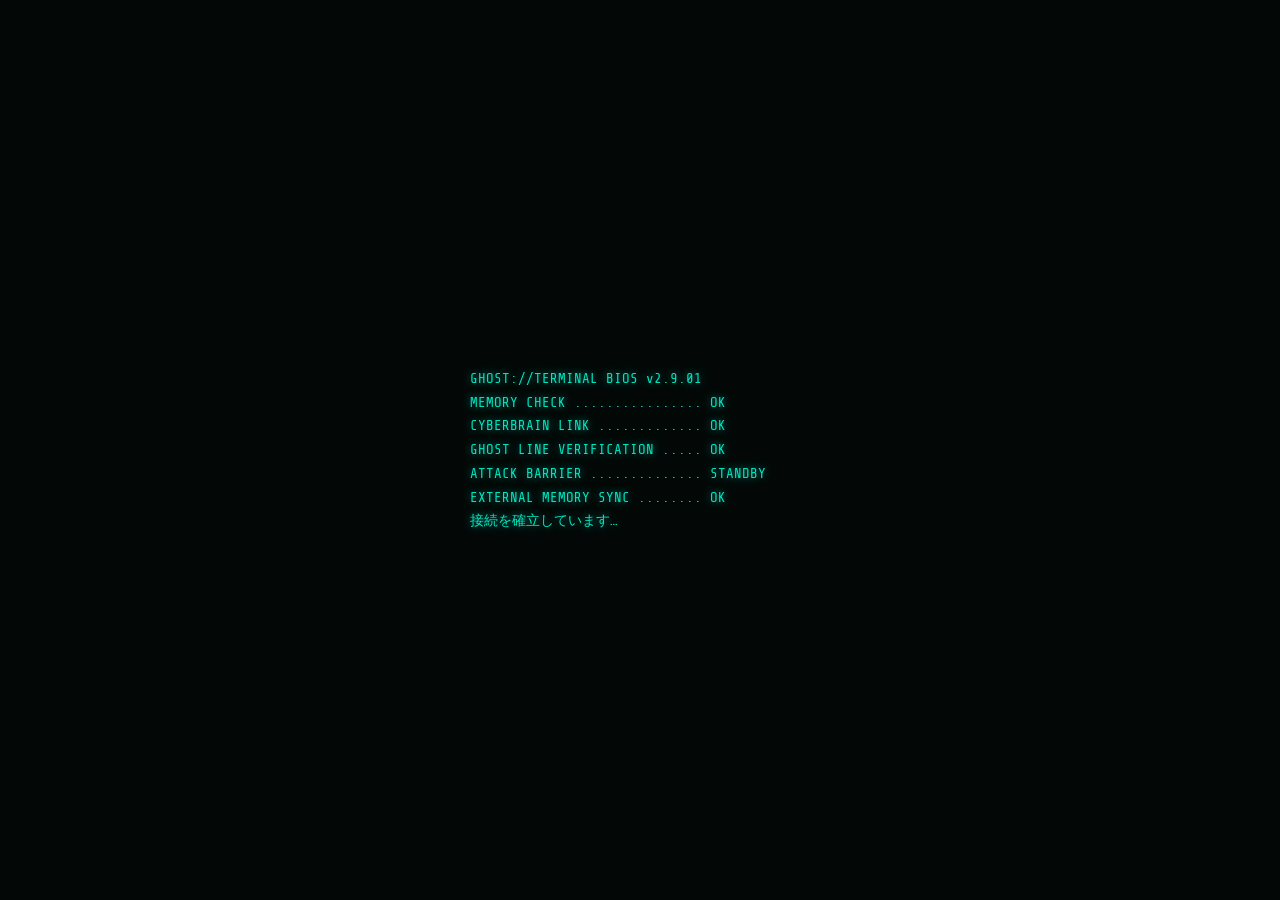
<file: index.html>
<!DOCTYPE html>
<html lang="ja">
<head>
<meta charset="UTF-8">
<meta name="viewport" content="width=device-width, initial-scale=1.0">
<title>GHOST://TERMINAL — 電脳分析端末</title>
<link rel="icon" href="data:image/svg+xml,%3Csvg xmlns='http://www.w3.org/2000/svg' viewBox='0 0 16 16'%3E%3Ccircle cx='8' cy='8' r='6' fill='none' stroke='%2300e5c0' stroke-width='1.5'/%3E%3Ccircle cx='8' cy='8' r='2' fill='%2300e5c0'/%3E%3C/svg%3E">
<link rel="preconnect" href="https://fonts.googleapis.com">
<link href="https://fonts.googleapis.com/css2?family=Share+Tech+Mono&family=Noto+Sans+JP:wght@300;400;700&display=swap" rel="stylesheet">
<link rel="stylesheet" href="css/style.css">
</head>
<body>

<!-- 背景エフェクト -->
<canvas id="rain-canvas"></canvas>
<div class="scanlines" aria-hidden="true"></div>
<div class="vignette" aria-hidden="true"></div>

<!-- ブートシーケンス -->
<div id="boot-overlay">
  <pre id="boot-log"></pre>
</div>

<div id="app" class="hidden">

  <!-- ヘッダー -->
  <header class="hud-header">
    <div class="header-left">
      <div class="logo glitch" data-text="GHOST://TERMINAL">GHOST://TERMINAL</div>
      <div class="sub-logo">STAND ALONE ANALYSIS UNIT // 電脳分析端末 v2.9</div>
    </div>
    <div class="header-right">
      <div id="clock-main" class="clock-main">--:--:--</div>
      <div id="clock-date" class="clock-date">----.--.-- ---</div>
      <div class="conn-status">LINK: <span id="online-status" class="status-ok">ONLINE</span></div>
    </div>
  </header>

  <div class="ticker-wrap">
    <div class="ticker" id="ticker">
      ▌ SECURE CHANNEL ESTABLISHED ▌ 外部記憶装置との同期完了 ▌ GHOST LINE: STABLE ▌ 攻性防壁: STANDBY ▌ NO INTRUSION DETECTED ▌
    </div>
  </div>

  <!-- メイングリッド -->
  <main class="grid">

    <!-- ═══ システム診断 ═══ -->
    <section class="panel" id="panel-system">
      <h2 class="panel-title"><span class="tag">SYS</span>SYSTEM DIAGNOSTICS // 義体状態診断</h2>
      <div class="panel-body">
        <table class="kv-table" id="sys-table"></table>
        <div class="gauge-block">
          <div class="gauge-row">
            <span class="gauge-label">POWER CELL</span>
            <div class="gauge"><div class="gauge-fill" id="battery-gauge" style="width:0%"></div></div>
            <span class="gauge-val" id="battery-val">--%</span>
          </div>
          <div class="gauge-row">
            <span class="gauge-label">MEM HEAP</span>
            <div class="gauge"><div class="gauge-fill" id="memory-gauge" style="width:0%"></div></div>
            <span class="gauge-val" id="memory-val">--</span>
          </div>
        </div>
        <div class="waveform-wrap">
          <canvas id="waveform" height="46"></canvas>
          <span class="waveform-label">NEURAL ACTIVITY</span>
        </div>
      </div>
    </section>

    <!-- ═══ 環境情報 ═══ -->
    <section class="panel" id="panel-geo">
      <h2 class="panel-title"><span class="tag">ENV</span>GEO / ATMOSPHERE // 環境走査</h2>
      <div class="panel-body">
        <div class="geo-coords">
          <div>LAT <span id="geo-lat" class="num">--.----</span></div>
          <div>LON <span id="geo-lon" class="num">--.----</span></div>
          <div id="geo-source" class="geo-source">POSITION: 取得中…</div>
        </div>
        <div class="weather-main">
          <div class="weather-temp"><span id="wx-temp">--</span><span class="unit">°C</span></div>
          <div class="weather-desc" id="wx-desc">気象データ受信中…</div>
        </div>
        <table class="kv-table" id="wx-table"></table>
        <div class="world-clocks" id="world-clocks"></div>
      </div>
    </section>

    <!-- ═══ データログ ═══ -->
    <section class="panel panel-wide" id="panel-datalog">
      <h2 class="panel-title"><span class="tag">LOG</span>PERSONAL DATA LOG // 外部記憶解析</h2>
      <div class="panel-body datalog-body">
        <form id="log-form" class="log-form">
          <select id="log-category" aria-label="カテゴリ">
            <option value="仕事">仕事</option>
            <option value="生活">生活</option>
            <option value="支出">支出</option>
            <option value="健康">健康</option>
            <option value="学習">学習</option>
            <option value="その他">その他</option>
          </select>
          <input type="number" id="log-value" placeholder="数値 (時間・金額など)" step="any" required aria-label="数値">
          <input type="text" id="log-note" placeholder="メモ (任意)" maxlength="60" aria-label="メモ">
          <button type="submit">RECORD ▸</button>
          <button type="button" id="log-clear" class="btn-danger">PURGE ALL</button>
        </form>
        <div class="datalog-cols">
          <div class="chart-wrap">
            <div class="chart-title">カテゴリ別合計</div>
            <canvas id="log-chart" height="220"></canvas>
          </div>
          <div class="log-list-wrap">
            <div class="chart-title">RECENT ENTRIES</div>
            <ul id="log-list" class="log-list"></ul>
          </div>
        </div>
      </div>
    </section>

    <!-- ═══ 外部フィード ═══ -->
    <section class="panel panel-wide" id="panel-feed">
      <h2 class="panel-title"><span class="tag">NET</span>INTERCEPTED FEED // 傍受通信</h2>
      <div class="panel-body">
        <ul id="feed-list" class="feed-list">
          <li class="feed-loading">◢ 通信傍受中 — SCANNING PUBLIC CHANNELS…</li>
        </ul>
      </div>
    </section>

  </main>

  <footer class="hud-footer">
    <span>SESSION UPTIME: <span id="uptime" class="num">00:00:00</span></span>
    <span><a href="ops/index.html" style="color:inherit;">GHOST://OPS — 作戦管制端末 ▸</a></span>
    <span>「ネットは広大だわ」</span>
    <span>PUBLIC SECURITY SECTION 9 — UNOFFICIAL TERMINAL</span>
  </footer>
</div>

<script src="js/fx.js"></script>
<script src="js/system.js"></script>
<script src="js/geo.js"></script>
<script src="js/datalog.js"></script>
<script src="js/feed.js"></script>
<script src="js/main.js"></script>
</body>
</html>
</file>
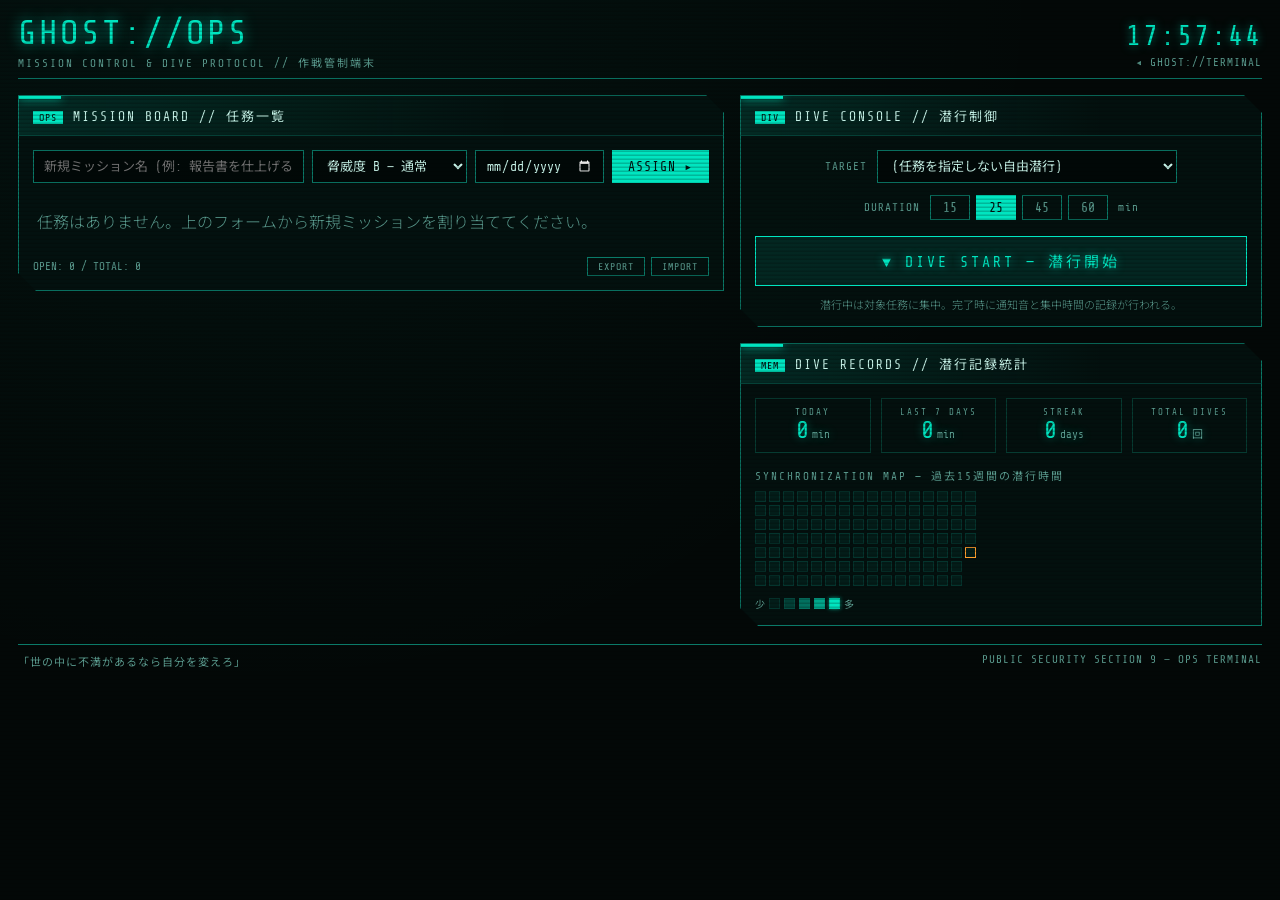
<file: ops/index.html>
<!DOCTYPE html>
<html lang="ja">
<head>
<meta charset="UTF-8">
<meta name="viewport" content="width=device-width, initial-scale=1.0">
<title>GHOST://OPS — ミッション管理・DIVE端末</title>
<link rel="icon" href="data:image/svg+xml,%3Csvg xmlns='http://www.w3.org/2000/svg' viewBox='0 0 16 16'%3E%3Cpath d='M2 8 L8 2 L14 8 L8 14 Z' fill='none' stroke='%2300e5c0' stroke-width='1.5'/%3E%3Ccircle cx='8' cy='8' r='1.8' fill='%23ff9e2c'/%3E%3C/svg%3E">
<link rel="preconnect" href="https://fonts.googleapis.com">
<link href="https://fonts.googleapis.com/css2?family=Share+Tech+Mono&family=Noto+Sans+JP:wght@300;400;700&display=swap" rel="stylesheet">
<link rel="stylesheet" href="css/style.css">
</head>
<body>

<div class="scanlines" aria-hidden="true"></div>

<div id="app">

  <header class="hud-header">
    <div class="header-left">
      <div class="logo">GHOST://OPS</div>
      <div class="sub-logo">MISSION CONTROL &amp; DIVE PROTOCOL // 作戦管制端末</div>
    </div>
    <div class="header-right">
      <div id="clock-main" class="clock-main">--:--:--</div>
      <div class="header-links">
        <a href="../index.html">◂ GHOST://TERMINAL</a>
      </div>
    </div>
  </header>

  <main class="layout">

    <!-- ═══ ミッションボード ═══ -->
    <section class="panel" id="panel-missions">
      <h2 class="panel-title"><span class="tag">OPS</span>MISSION BOARD // 任務一覧</h2>
      <div class="panel-body">
        <form id="mission-form" class="mission-form">
          <input type="text" id="m-title" placeholder="新規ミッション名 (例: 報告書を仕上げる)" maxlength="80" required>
          <select id="m-threat" title="脅威度 (優先度)">
            <option value="A">脅威度 A — 最優先</option>
            <option value="B" selected>脅威度 B — 通常</option>
            <option value="C">脅威度 C — 低</option>
          </select>
          <input type="date" id="m-deadline" title="期限 (任意)">
          <button type="submit">ASSIGN ▸</button>
        </form>
        <ul id="mission-list" class="mission-list"></ul>
        <div class="board-footer">
          <span id="mission-summary" class="muted"></span>
          <span class="io-buttons">
            <button id="btn-export" class="btn-ghost" title="全データをJSONで保存">EXPORT</button>
            <button id="btn-import" class="btn-ghost" title="JSONから復元">IMPORT</button>
            <input type="file" id="import-file" accept=".json" hidden>
          </span>
        </div>
      </div>
    </section>

    <!-- ═══ DIVEコンソール ═══ -->
    <section class="panel" id="panel-dive">
      <h2 class="panel-title"><span class="tag">DIV</span>DIVE CONSOLE // 潜行制御</h2>
      <div class="panel-body dive-body">
        <div id="dive-idle">
          <div class="dive-row">
            <label class="muted" for="dive-mission">TARGET</label>
            <select id="dive-mission"></select>
          </div>
          <div class="dive-row">
            <span class="muted">DURATION</span>
            <div class="duration-btns" id="duration-btns">
              <button data-min="15">15</button>
              <button data-min="25" class="sel">25</button>
              <button data-min="45">45</button>
              <button data-min="60">60</button>
            </div>
            <span class="muted">min</span>
          </div>
          <button id="btn-dive" class="btn-dive">▼ DIVE START — 潜行開始</button>
          <p class="dive-hint muted">潜行中は対象任務に集中。完了時に通知音と集中時間の記録が行われる。</p>
        </div>

        <div id="dive-active" class="hidden">
          <div class="dive-target-label muted">DIVING INTO:</div>
          <div id="dive-target" class="dive-target">—</div>
          <div id="dive-timer" class="dive-timer">25:00</div>
          <div class="dive-depth-wrap">
            <div class="dive-depth" id="dive-depth"></div>
          </div>
          <canvas id="dive-wave" height="50"></canvas>
          <div class="dive-controls">
            <button id="btn-abort" class="btn-danger">▲ EMERGENCY SURFACE — 緊急浮上</button>
          </div>
        </div>
      </div>
    </section>

    <!-- ═══ 統計 ═══ -->
    <section class="panel" id="panel-stats">
      <h2 class="panel-title"><span class="tag">MEM</span>DIVE RECORDS // 潜行記録統計</h2>
      <div class="panel-body">
        <div class="stat-tiles">
          <div class="stat-tile">
            <div class="stat-label">TODAY</div>
            <div class="stat-num"><span id="st-today">0</span><span class="stat-unit">min</span></div>
          </div>
          <div class="stat-tile">
            <div class="stat-label">LAST 7 DAYS</div>
            <div class="stat-num"><span id="st-week">0</span><span class="stat-unit">min</span></div>
          </div>
          <div class="stat-tile">
            <div class="stat-label">STREAK</div>
            <div class="stat-num"><span id="st-streak">0</span><span class="stat-unit">days</span></div>
          </div>
          <div class="stat-tile">
            <div class="stat-label">TOTAL DIVES</div>
            <div class="stat-num"><span id="st-dives">0</span><span class="stat-unit">回</span></div>
          </div>
        </div>
        <div class="chart-title">SYNCHRONIZATION MAP — 過去15週間の潜行時間</div>
        <div id="heatmap" class="heatmap"></div>
        <div class="heatmap-legend muted">
          少 <span class="hm-cell l0"></span><span class="hm-cell l1"></span><span class="hm-cell l2"></span><span class="hm-cell l3"></span><span class="hm-cell l4"></span> 多
        </div>
      </div>
    </section>

  </main>

  <footer class="hud-footer">
    <span>「世の中に不満があるなら自分を変えろ」</span>
    <span>PUBLIC SECURITY SECTION 9 — OPS TERMINAL</span>
  </footer>
</div>

<script src="js/store.js"></script>
<script src="js/missions.js"></script>
<script src="js/dive.js"></script>
<script src="js/stats.js"></script>
<script src="js/main.js"></script>
</body>
</html>
</file>
<file: css/style.css>
/* ═══════════════════════════════════════════════
   GHOST://TERMINAL — 攻殻機動隊風 HUD スタイル
   ═══════════════════════════════════════════════ */

:root {
  --bg: #030807;
  --panel-bg: rgba(4, 18, 16, 0.82);
  --cyan: #00e5c0;
  --cyan-dim: #0a7a68;
  --cyan-faint: rgba(0, 229, 192, 0.12);
  --orange: #ff9e2c;
  --red: #ff4d5e;
  --ink: #c8f5ea;
  --ink-muted: #5da093;
  --font-mono: "Share Tech Mono", "Courier New", monospace;
  --font-jp: "Noto Sans JP", sans-serif;
}

* { margin: 0; padding: 0; box-sizing: border-box; }

html, body {
  background: var(--bg);
  color: var(--ink);
  font-family: var(--font-mono), var(--font-jp);
  min-height: 100vh;
  overflow-x: hidden;
}

.hidden { display: none !important; }
.num { font-family: var(--font-mono); color: var(--cyan); }

/* ── 背景エフェクト ── */
#rain-canvas {
  position: fixed; inset: 0;
  z-index: 0; opacity: 0.35;
}
.scanlines {
  position: fixed; inset: 0; z-index: 50; pointer-events: none;
  background: repeating-linear-gradient(
    to bottom,
    transparent 0px, transparent 2px,
    rgba(0, 0, 0, 0.22) 3px, rgba(0, 0, 0, 0.22) 4px
  );
  mix-blend-mode: multiply;
}
.vignette {
  position: fixed; inset: 0; z-index: 51; pointer-events: none;
  background: radial-gradient(ellipse at center, transparent 55%, rgba(0,0,0,0.55) 100%);
}

/* ── ブートシーケンス ── */
#boot-overlay {
  position: fixed; inset: 0; z-index: 100;
  background: var(--bg);
  display: flex; align-items: center; justify-content: center;
  transition: opacity 0.6s;
}
#boot-overlay.fade { opacity: 0; pointer-events: none; }
#boot-log {
  font-family: var(--font-mono);
  color: var(--cyan);
  font-size: 14px;
  line-height: 1.7;
  min-width: 340px;
  text-shadow: 0 0 8px rgba(0, 229, 192, 0.6);
  white-space: pre-wrap;
}

/* ── レイアウト ── */
#app {
  position: relative; z-index: 10;
  max-width: 1500px;
  margin: 0 auto;
  padding: 14px 18px 24px;
}

.hud-header {
  display: flex; justify-content: space-between; align-items: flex-end;
  border-bottom: 1px solid var(--cyan-dim);
  padding-bottom: 8px;
}
.logo {
  font-size: clamp(22px, 3.4vw, 34px);
  letter-spacing: 3px;
  color: var(--cyan);
  text-shadow: 0 0 14px rgba(0, 229, 192, 0.75);
}
.sub-logo { font-size: 11px; color: var(--ink-muted); letter-spacing: 2px; margin-top: 2px; }
.header-right { text-align: right; }
.clock-main {
  font-size: clamp(20px, 2.6vw, 28px);
  color: var(--cyan);
  text-shadow: 0 0 10px rgba(0, 229, 192, 0.6);
  letter-spacing: 2px;
}
.clock-date { font-size: 12px; color: var(--ink-muted); letter-spacing: 2px; }
.conn-status { font-size: 11px; letter-spacing: 1px; margin-top: 2px; }
.status-ok { color: var(--cyan); }
.status-bad { color: var(--red); animation: blink 0.9s steps(2) infinite; }
@keyframes blink { 50% { opacity: 0.2; } }

/* グリッチ */
.glitch { position: relative; }
.glitch::before, .glitch::after {
  content: attr(data-text);
  position: absolute; inset: 0;
  opacity: 0;
}
.glitch::before { color: var(--red); }
.glitch::after { color: var(--orange); }
.glitch:hover::before { opacity: 0.7; animation: glitch-a 0.28s steps(2) infinite; }
.glitch:hover::after { opacity: 0.7; animation: glitch-b 0.28s steps(2) infinite; }
@keyframes glitch-a { 0% { transform: translate(-2px, 1px); } 50% { transform: translate(2px, -1px); } 100% { transform: translate(-1px, 0); } }
@keyframes glitch-b { 0% { transform: translate(2px, -1px); } 50% { transform: translate(-2px, 1px); } 100% { transform: translate(1px, 0); } }

/* ティッカー */
.ticker-wrap {
  overflow: hidden;
  border-bottom: 1px solid rgba(10, 122, 104, 0.4);
  padding: 3px 0;
  font-size: 11px;
  color: var(--ink-muted);
  letter-spacing: 2px;
}
.ticker {
  display: inline-block;
  white-space: nowrap;
  animation: ticker-scroll 38s linear infinite;
}
@keyframes ticker-scroll {
  from { transform: translateX(100vw); }
  to { transform: translateX(-100%); }
}

/* ── パネル ── */
.grid {
  display: grid;
  grid-template-columns: repeat(2, 1fr);
  gap: 16px;
  margin-top: 16px;
}
.panel-wide { grid-column: 1 / -1; }
@media (max-width: 860px) {
  .grid { grid-template-columns: 1fr; }
  .panel-wide { grid-column: auto; }
}

.panel {
  position: relative;
  background: var(--panel-bg);
  border: 1px solid var(--cyan-dim);
  padding: 0;
  backdrop-filter: blur(2px);
  clip-path: polygon(0 0, calc(100% - 18px) 0, 100% 18px, 100% 100%, 18px 100%, 0 calc(100% - 18px));
  animation: panel-in 0.5s ease-out backwards;
}
.panel:nth-child(2) { animation-delay: 0.1s; }
.panel:nth-child(3) { animation-delay: 0.2s; }
.panel:nth-child(4) { animation-delay: 0.3s; }
@keyframes panel-in {
  from { opacity: 0; transform: translateY(12px); }
  to { opacity: 1; transform: none; }
}
.panel::before {
  content: "";
  position: absolute; top: 0; left: 0;
  width: 42px; height: 3px;
  background: var(--cyan);
  box-shadow: 0 0 10px var(--cyan);
}

.panel-title {
  font-size: 13px;
  font-weight: normal;
  letter-spacing: 2px;
  color: var(--ink);
  padding: 10px 14px;
  border-bottom: 1px solid rgba(10, 122, 104, 0.5);
  background: linear-gradient(90deg, var(--cyan-faint), transparent 70%);
}
.tag {
  display: inline-block;
  background: var(--cyan);
  color: #02110e;
  font-size: 10px;
  padding: 1px 6px;
  margin-right: 10px;
  letter-spacing: 1px;
}
.panel-body { padding: 14px; }

/* key-value テーブル */
.kv-table { width: 100%; border-collapse: collapse; font-size: 12px; }
.kv-table td { padding: 4px 6px; border-bottom: 1px dashed rgba(10, 122, 104, 0.35); }
.kv-table td:first-child { color: var(--ink-muted); letter-spacing: 1px; width: 44%; }
.kv-table td:last-child { color: var(--ink); word-break: break-all; }

/* ゲージ */
.gauge-block { margin-top: 12px; }
.gauge-row { display: flex; align-items: center; gap: 10px; margin: 7px 0; font-size: 11px; }
.gauge-label { width: 90px; color: var(--ink-muted); letter-spacing: 1px; }
.gauge {
  flex: 1; height: 10px;
  border: 1px solid var(--cyan-dim);
  background: rgba(0,0,0,0.4);
  overflow: hidden;
}
.gauge-fill {
  height: 100%;
  background: repeating-linear-gradient(90deg, var(--cyan) 0 6px, transparent 6px 9px);
  box-shadow: 0 0 8px rgba(0, 229, 192, 0.5);
  transition: width 0.8s ease;
}
.gauge-fill.warn { background: repeating-linear-gradient(90deg, var(--orange) 0 6px, transparent 6px 9px); }
.gauge-val { width: 56px; text-align: right; color: var(--cyan); }

.waveform-wrap { position: relative; margin-top: 12px; border: 1px solid rgba(10, 122, 104, 0.4); }
#waveform { display: block; width: 100%; }
.waveform-label {
  position: absolute; top: 3px; right: 6px;
  font-size: 9px; color: var(--ink-muted); letter-spacing: 2px;
}

/* ── 環境パネル ── */
.geo-coords {
  display: flex; gap: 20px; flex-wrap: wrap;
  font-size: 13px; letter-spacing: 1px;
  padding-bottom: 10px;
  border-bottom: 1px dashed rgba(10, 122, 104, 0.35);
}
.geo-source { color: var(--ink-muted); font-size: 11px; width: 100%; }
.weather-main { display: flex; align-items: baseline; gap: 16px; padding: 12px 0 6px; }
.weather-temp {
  font-size: 44px; color: var(--cyan);
  text-shadow: 0 0 16px rgba(0, 229, 192, 0.5);
}
.weather-temp .unit { font-size: 20px; color: var(--ink-muted); }
.weather-desc { font-family: var(--font-jp); font-weight: 300; font-size: 15px; }

.world-clocks {
  display: flex; gap: 12px; margin-top: 12px; flex-wrap: wrap;
}
.world-clock {
  flex: 1; min-width: 90px;
  border: 1px solid rgba(10, 122, 104, 0.4);
  padding: 6px 8px;
  text-align: center;
}
.world-clock .wc-city { font-size: 10px; color: var(--ink-muted); letter-spacing: 2px; }
.world-clock .wc-time { font-size: 16px; color: var(--cyan); }

/* ── データログ ── */
.log-form { display: flex; gap: 8px; flex-wrap: wrap; margin-bottom: 14px; }
.log-form select, .log-form input {
  background: rgba(0, 0, 0, 0.5);
  border: 1px solid var(--cyan-dim);
  color: var(--ink);
  font-family: var(--font-mono), var(--font-jp);
  font-size: 13px;
  padding: 7px 10px;
  outline: none;
}
.log-form input:focus, .log-form select:focus {
  border-color: var(--cyan);
  box-shadow: 0 0 8px rgba(0, 229, 192, 0.35);
}
.log-form input[type="number"] { width: 170px; }
.log-form input[type="text"] { flex: 1; min-width: 160px; }
.log-form button {
  background: var(--cyan);
  color: #02110e;
  border: none;
  font-family: var(--font-mono);
  font-size: 12px;
  letter-spacing: 1px;
  padding: 7px 16px;
  cursor: pointer;
}
.log-form button:hover { box-shadow: 0 0 12px rgba(0, 229, 192, 0.7); }
.log-form .btn-danger { background: transparent; color: var(--red); border: 1px solid var(--red); }
.log-form .btn-danger:hover { background: rgba(255, 77, 94, 0.15); box-shadow: 0 0 12px rgba(255, 77, 94, 0.4); }

.datalog-cols {
  display: grid;
  grid-template-columns: 1fr 1fr;
  gap: 16px;
}
@media (max-width: 860px) { .datalog-cols { grid-template-columns: 1fr; } }
.chart-title { font-size: 11px; color: var(--ink-muted); letter-spacing: 2px; margin-bottom: 6px; }
#log-chart { width: 100%; display: block; }
.log-list-wrap { min-width: 0; }
.log-list {
  list-style: none;
  max-height: 220px;
  overflow-y: auto;
  font-size: 12px;
}
.log-list li {
  display: flex; gap: 10px; align-items: baseline;
  padding: 4px 2px;
  border-bottom: 1px dashed rgba(10, 122, 104, 0.3);
}
.log-list .ts { color: var(--ink-muted); font-size: 10px; white-space: nowrap; }
.log-list .cat { color: var(--orange); white-space: nowrap; }
.log-list .val { color: var(--cyan); }
.log-list .note { font-family: var(--font-jp); font-weight: 300; overflow: hidden; text-overflow: ellipsis; white-space: nowrap; flex: 1; }
.log-list .del { color: var(--ink-muted); cursor: pointer; background: none; border: none; font-family: inherit; }
.log-list .del:hover { color: var(--red); }
.log-empty { color: var(--ink-muted); }

/* ── フィード ── */
.feed-list { list-style: none; font-size: 13px; }
.feed-list li {
  padding: 7px 4px;
  border-bottom: 1px dashed rgba(10, 122, 104, 0.3);
  display: flex; gap: 12px; align-items: baseline;
}
.feed-list li:hover { background: var(--cyan-faint); }
.feed-list .f-ts { color: var(--ink-muted); font-size: 10px; white-space: nowrap; min-width: 76px; }
.feed-list a {
  color: var(--ink);
  text-decoration: none;
  font-family: var(--font-jp);
  font-weight: 300;
}
.feed-list a:hover { color: var(--cyan); }
.feed-loading { color: var(--ink-muted); animation: blink 1.2s steps(2) infinite; }
.feed-src { color: var(--orange); font-size: 10px; letter-spacing: 1px; white-space: nowrap; }

/* ── フッター ── */
.hud-footer {
  display: flex; justify-content: space-between; gap: 12px; flex-wrap: wrap;
  margin-top: 18px;
  padding-top: 8px;
  border-top: 1px solid var(--cyan-dim);
  font-size: 11px;
  color: var(--ink-muted);
  letter-spacing: 1px;
}

/* スクロールバー */
::-webkit-scrollbar { width: 6px; }
::-webkit-scrollbar-track { background: rgba(0,0,0,0.3); }
::-webkit-scrollbar-thumb { background: var(--cyan-dim); }
</file>
<file: ops/css/style.css>
/* ═══════════════════════════════════════════════
   GHOST://OPS — 作戦管制端末スタイル
   ═══════════════════════════════════════════════ */

:root {
  --bg: #030807;
  --panel-bg: rgba(4, 18, 16, 0.85);
  --cyan: #00e5c0;
  --cyan-dim: #0a7a68;
  --cyan-faint: rgba(0, 229, 192, 0.12);
  --orange: #ff9e2c;
  --red: #ff4d5e;
  --ink: #c8f5ea;
  --ink-muted: #5da093;
  --font-mono: "Share Tech Mono", "Courier New", monospace;
  --font-jp: "Noto Sans JP", sans-serif;
}

* { margin: 0; padding: 0; box-sizing: border-box; }

html, body {
  background:
    radial-gradient(ellipse at 20% 0%, rgba(0, 229, 192, 0.05), transparent 55%),
    var(--bg);
  color: var(--ink);
  font-family: var(--font-mono), var(--font-jp);
  min-height: 100vh;
  overflow-x: hidden;
}

.hidden { display: none !important; }
.muted { color: var(--ink-muted); }

.scanlines {
  position: fixed; inset: 0; z-index: 50; pointer-events: none;
  background: repeating-linear-gradient(
    to bottom,
    transparent 0px, transparent 2px,
    rgba(0, 0, 0, 0.2) 3px, rgba(0, 0, 0, 0.2) 4px
  );
  mix-blend-mode: multiply;
}

/* ── レイアウト ── */
#app {
  position: relative; z-index: 10;
  max-width: 1500px;
  margin: 0 auto;
  padding: 14px 18px 24px;
}

.hud-header {
  display: flex; justify-content: space-between; align-items: flex-end;
  border-bottom: 1px solid var(--cyan-dim);
  padding-bottom: 8px;
}
.logo {
  font-size: clamp(22px, 3.4vw, 34px);
  letter-spacing: 3px;
  color: var(--cyan);
  text-shadow: 0 0 14px rgba(0, 229, 192, 0.75);
}
.sub-logo { font-size: 11px; color: var(--ink-muted); letter-spacing: 2px; margin-top: 2px; }
.header-right { text-align: right; }
.clock-main {
  font-size: clamp(20px, 2.6vw, 28px);
  color: var(--cyan);
  text-shadow: 0 0 10px rgba(0, 229, 192, 0.6);
  letter-spacing: 2px;
}
.header-links a {
  color: var(--ink-muted);
  font-size: 11px;
  letter-spacing: 1px;
  text-decoration: none;
}
.header-links a:hover { color: var(--cyan); }

.layout {
  display: grid;
  grid-template-columns: 1.15fr 0.85fr;
  grid-template-areas:
    "missions dive"
    "missions stats";
  gap: 16px;
  margin-top: 16px;
  align-items: start;
}
#panel-missions { grid-area: missions; }
#panel-dive { grid-area: dive; }
#panel-stats { grid-area: stats; }
@media (max-width: 940px) {
  .layout { grid-template-columns: 1fr; grid-template-areas: "dive" "missions" "stats"; }
}

/* ── パネル ── */
.panel {
  position: relative;
  background: var(--panel-bg);
  border: 1px solid var(--cyan-dim);
  clip-path: polygon(0 0, calc(100% - 18px) 0, 100% 18px, 100% 100%, 18px 100%, 0 calc(100% - 18px));
  animation: panel-in 0.4s ease-out backwards;
}
#panel-dive { animation-delay: 0.08s; }
#panel-stats { animation-delay: 0.16s; }
@keyframes panel-in {
  from { opacity: 0; transform: translateY(12px); }
  to { opacity: 1; transform: none; }
}
.panel::before {
  content: "";
  position: absolute; top: 0; left: 0;
  width: 42px; height: 3px;
  background: var(--cyan);
  box-shadow: 0 0 10px var(--cyan);
}
.panel-title {
  font-size: 13px;
  font-weight: normal;
  letter-spacing: 2px;
  padding: 10px 14px;
  border-bottom: 1px solid rgba(10, 122, 104, 0.5);
  background: linear-gradient(90deg, var(--cyan-faint), transparent 70%);
}
.tag {
  display: inline-block;
  background: var(--cyan);
  color: #02110e;
  font-size: 10px;
  padding: 1px 6px;
  margin-right: 10px;
  letter-spacing: 1px;
}
.panel-body { padding: 14px; }

/* ── フォーム共通 ── */
input, select, button { font-family: var(--font-mono), var(--font-jp); font-size: 13px; }
input, select {
  background: rgba(0, 0, 0, 0.5);
  border: 1px solid var(--cyan-dim);
  color: var(--ink);
  padding: 7px 10px;
  outline: none;
}
input:focus, select:focus {
  border-color: var(--cyan);
  box-shadow: 0 0 8px rgba(0, 229, 192, 0.35);
}
input[type="date"] { color-scheme: dark; }
button { cursor: pointer; }

/* ── ミッションボード ── */
.mission-form { display: flex; gap: 8px; flex-wrap: wrap; margin-bottom: 12px; }
.mission-form input[type="text"] { flex: 1; min-width: 200px; }
.mission-form button {
  background: var(--cyan);
  color: #02110e;
  border: none;
  letter-spacing: 1px;
  padding: 7px 16px;
}
.mission-form button:hover { box-shadow: 0 0 12px rgba(0, 229, 192, 0.7); }

.mission-list { list-style: none; max-height: 480px; overflow-y: auto; }
.mission-item {
  display: flex; align-items: center; gap: 10px;
  padding: 8px 6px;
  border-bottom: 1px dashed rgba(10, 122, 104, 0.35);
}
.mission-item:hover { background: var(--cyan-faint); }
.mission-item.done { opacity: 0.45; }
.mission-item.done .m-title { text-decoration: line-through; }

.threat {
  font-size: 10px;
  padding: 2px 7px;
  letter-spacing: 1px;
  border: 1px solid;
  white-space: nowrap;
}
.threat-A { color: var(--red); border-color: var(--red); text-shadow: 0 0 6px rgba(255,77,94,0.6); }
.threat-B { color: var(--orange); border-color: var(--orange); }
.threat-C { color: var(--cyan-dim); border-color: var(--cyan-dim); }

.m-status {
  background: none; border: 1px solid var(--cyan-dim);
  color: var(--ink-muted);
  font-size: 10px; letter-spacing: 1px;
  padding: 2px 8px;
  white-space: nowrap;
}
.m-status.st-active { color: var(--cyan); border-color: var(--cyan); animation: pulse 2s infinite; }
.m-status.st-done { color: var(--ink-muted); }
@keyframes pulse { 50% { box-shadow: 0 0 8px rgba(0, 229, 192, 0.5); } }

.m-title {
  flex: 1;
  font-family: var(--font-jp); font-weight: 300; font-size: 14px;
  overflow: hidden; text-overflow: ellipsis; white-space: nowrap;
}
.m-meta { font-size: 10px; color: var(--ink-muted); white-space: nowrap; }
.m-meta .overdue { color: var(--red); animation: blink 1s steps(2) infinite; }
.m-meta .focus-min { color: var(--cyan); }
@keyframes blink { 50% { opacity: 0.25; } }

.m-del {
  background: none; border: none;
  color: var(--ink-muted); font-size: 12px;
}
.m-del:hover { color: var(--red); }
.mission-empty { padding: 14px 4px; color: var(--ink-muted); font-family: var(--font-jp); font-weight: 300; }

.board-footer {
  display: flex; justify-content: space-between; align-items: center;
  margin-top: 10px; font-size: 11px;
}
.btn-ghost {
  background: none;
  border: 1px solid var(--cyan-dim);
  color: var(--ink-muted);
  font-size: 10px; letter-spacing: 1px;
  padding: 3px 10px;
}
.btn-ghost:hover { color: var(--cyan); border-color: var(--cyan); }

/* ── DIVEコンソール ── */
.dive-body { text-align: center; }
.dive-row {
  display: flex; align-items: center; justify-content: center; gap: 10px;
  margin-bottom: 12px; font-size: 11px; letter-spacing: 1px;
}
#dive-mission { max-width: 300px; flex: 1; }
.duration-btns { display: flex; gap: 6px; }
.duration-btns button {
  background: none; border: 1px solid var(--cyan-dim);
  color: var(--ink-muted);
  padding: 4px 12px;
}
.duration-btns button.sel {
  background: var(--cyan); color: #02110e; border-color: var(--cyan);
}
.btn-dive {
  width: 100%;
  background: rgba(0, 229, 192, 0.1);
  border: 1px solid var(--cyan);
  color: var(--cyan);
  font-size: 15px;
  letter-spacing: 3px;
  padding: 13px;
  margin-top: 4px;
  text-shadow: 0 0 8px rgba(0, 229, 192, 0.6);
}
.btn-dive:hover { background: rgba(0, 229, 192, 0.22); box-shadow: 0 0 18px rgba(0, 229, 192, 0.4); }
.dive-hint { font-size: 11px; margin-top: 10px; font-family: var(--font-jp); font-weight: 300; }

.dive-target-label { font-size: 10px; letter-spacing: 2px; }
.dive-target {
  font-family: var(--font-jp); font-weight: 300; font-size: 16px;
  margin: 4px 0 8px;
  overflow: hidden; text-overflow: ellipsis; white-space: nowrap;
}
.dive-timer {
  font-size: clamp(52px, 7vw, 74px);
  color: var(--cyan);
  letter-spacing: 4px;
  text-shadow: 0 0 24px rgba(0, 229, 192, 0.6);
  line-height: 1.1;
}
.dive-timer.closing { color: var(--orange); text-shadow: 0 0 24px rgba(255, 158, 44, 0.6); }

.dive-depth-wrap {
  height: 8px;
  border: 1px solid var(--cyan-dim);
  margin: 12px 0;
  background: rgba(0,0,0,0.4);
}
.dive-depth {
  height: 100%; width: 0%;
  background: repeating-linear-gradient(90deg, var(--cyan) 0 6px, transparent 6px 9px);
  box-shadow: 0 0 8px rgba(0, 229, 192, 0.5);
  transition: width 1s linear;
}
#dive-wave { width: 100%; display: block; margin-bottom: 12px; }
.btn-danger {
  background: transparent;
  color: var(--red);
  border: 1px solid var(--red);
  letter-spacing: 2px;
  padding: 9px 18px;
  width: 100%;
}
.btn-danger:hover { background: rgba(255, 77, 94, 0.15); box-shadow: 0 0 12px rgba(255, 77, 94, 0.4); }

/* 潜行中は他パネルを減光 */
body.diving #panel-missions, body.diving #panel-stats { opacity: 0.35; transition: opacity 0.6s; }
body.diving #panel-dive { box-shadow: 0 0 30px rgba(0, 229, 192, 0.25); }

/* ── 統計 ── */
.stat-tiles {
  display: grid; grid-template-columns: repeat(4, 1fr);
  gap: 10px; margin-bottom: 14px;
}
@media (max-width: 500px) { .stat-tiles { grid-template-columns: repeat(2, 1fr); } }
.stat-tile {
  border: 1px solid rgba(10, 122, 104, 0.4);
  padding: 8px;
  text-align: center;
}
.stat-label { font-size: 9px; letter-spacing: 2px; color: var(--ink-muted); }
.stat-num { font-size: 24px; color: var(--cyan); text-shadow: 0 0 10px rgba(0,229,192,0.4); }
.stat-unit { font-size: 11px; color: var(--ink-muted); margin-left: 3px; }

.chart-title { font-size: 11px; color: var(--ink-muted); letter-spacing: 2px; margin-bottom: 8px; }

/* ヒートマップ: 単一色シアンの逐次スケール (暗→明) */
.heatmap {
  display: grid;
  grid-template-rows: repeat(7, 11px);
  grid-auto-flow: column;
  grid-auto-columns: 11px;
  gap: 3px;
  overflow-x: auto;
  padding-bottom: 4px;
}
.hm-cell {
  width: 11px; height: 11px;
  display: inline-block;
  background: rgba(0, 229, 192, 0.06);
  border: 1px solid rgba(10, 122, 104, 0.25);
}
.hm-cell.l1 { background: rgba(0, 229, 192, 0.22); }
.hm-cell.l2 { background: rgba(0, 229, 192, 0.45); }
.hm-cell.l3 { background: rgba(0, 229, 192, 0.7); }
.hm-cell.l4 { background: #00e5c0; box-shadow: 0 0 4px rgba(0, 229, 192, 0.6); }
.hm-cell.today { border-color: var(--orange); }
.heatmap-legend {
  display: flex; align-items: center; gap: 4px;
  font-size: 10px; margin-top: 6px;
}

/* ── フッター ── */
.hud-footer {
  display: flex; justify-content: space-between; gap: 12px; flex-wrap: wrap;
  margin-top: 18px;
  padding-top: 8px;
  border-top: 1px solid var(--cyan-dim);
  font-size: 11px;
  color: var(--ink-muted);
  letter-spacing: 1px;
}

::-webkit-scrollbar { width: 6px; height: 6px; }
::-webkit-scrollbar-track { background: rgba(0,0,0,0.3); }
::-webkit-scrollbar-thumb { background: var(--cyan-dim); }
</file>
